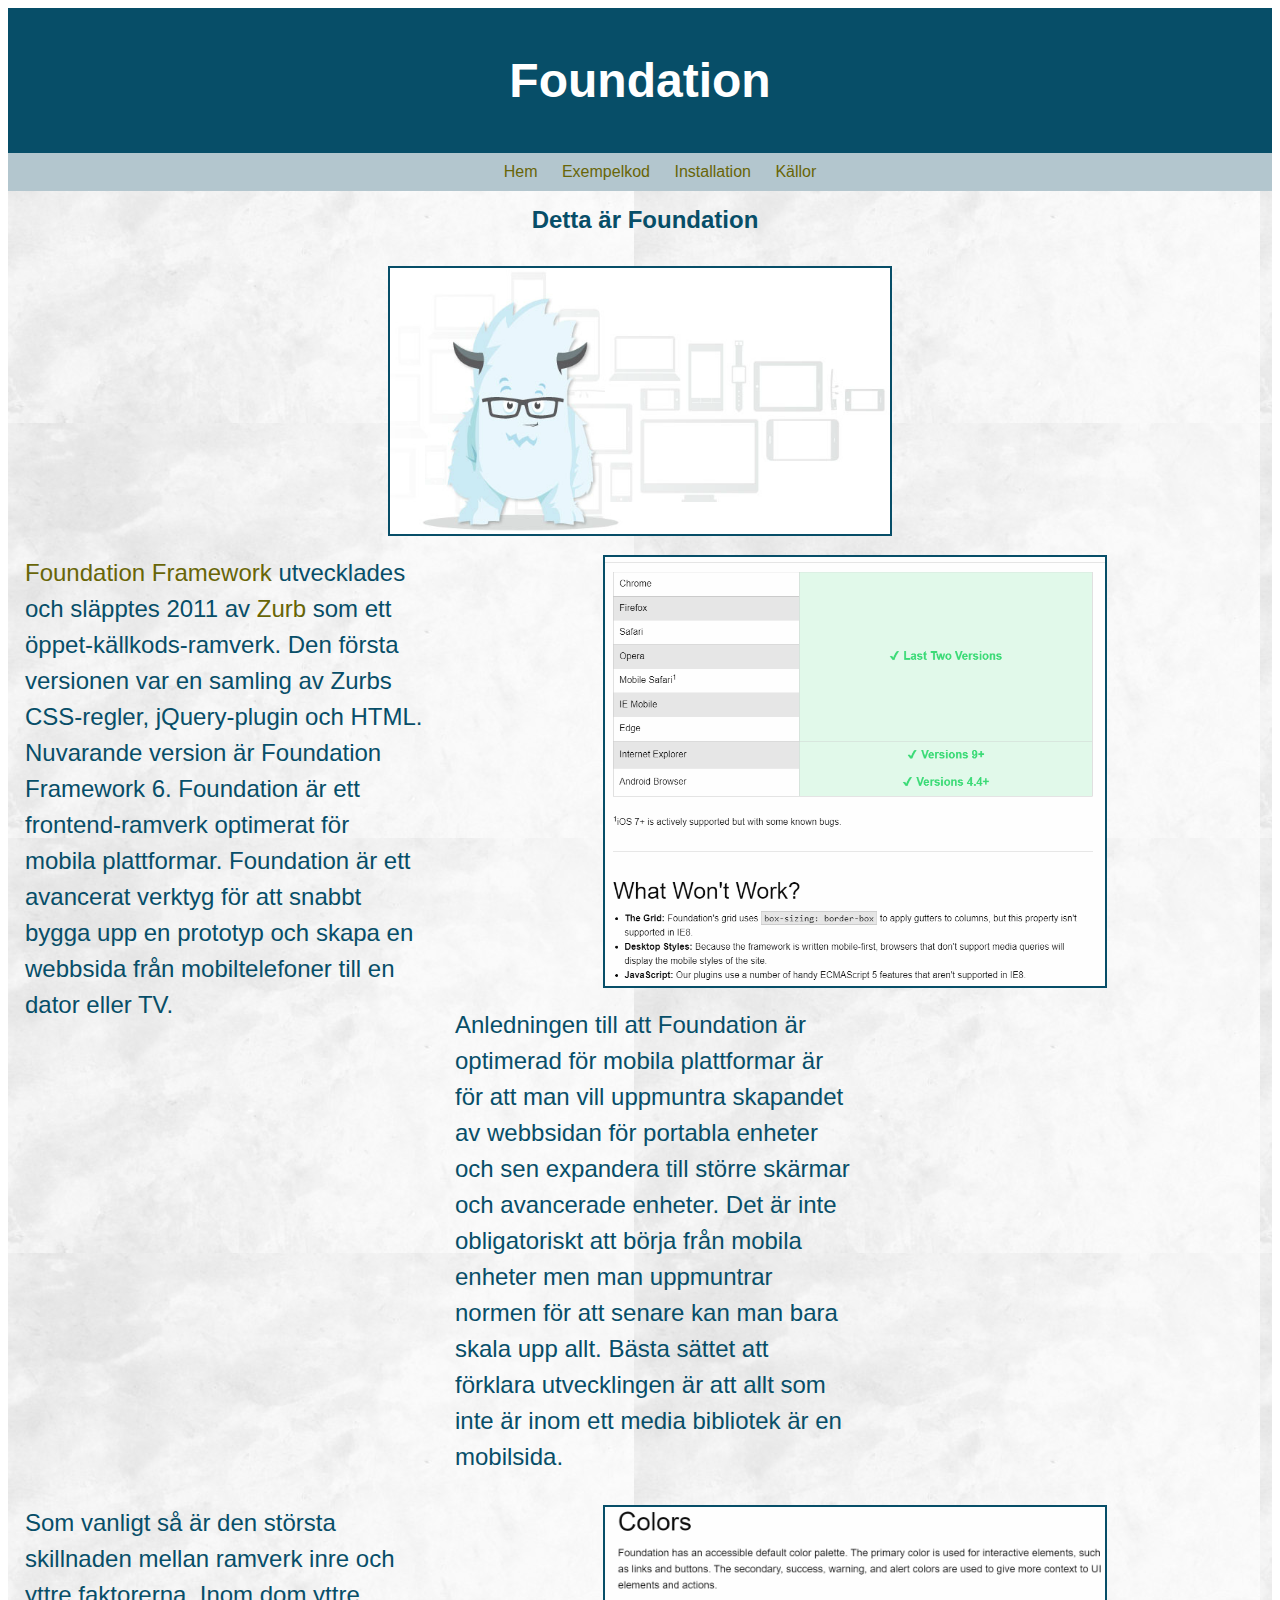
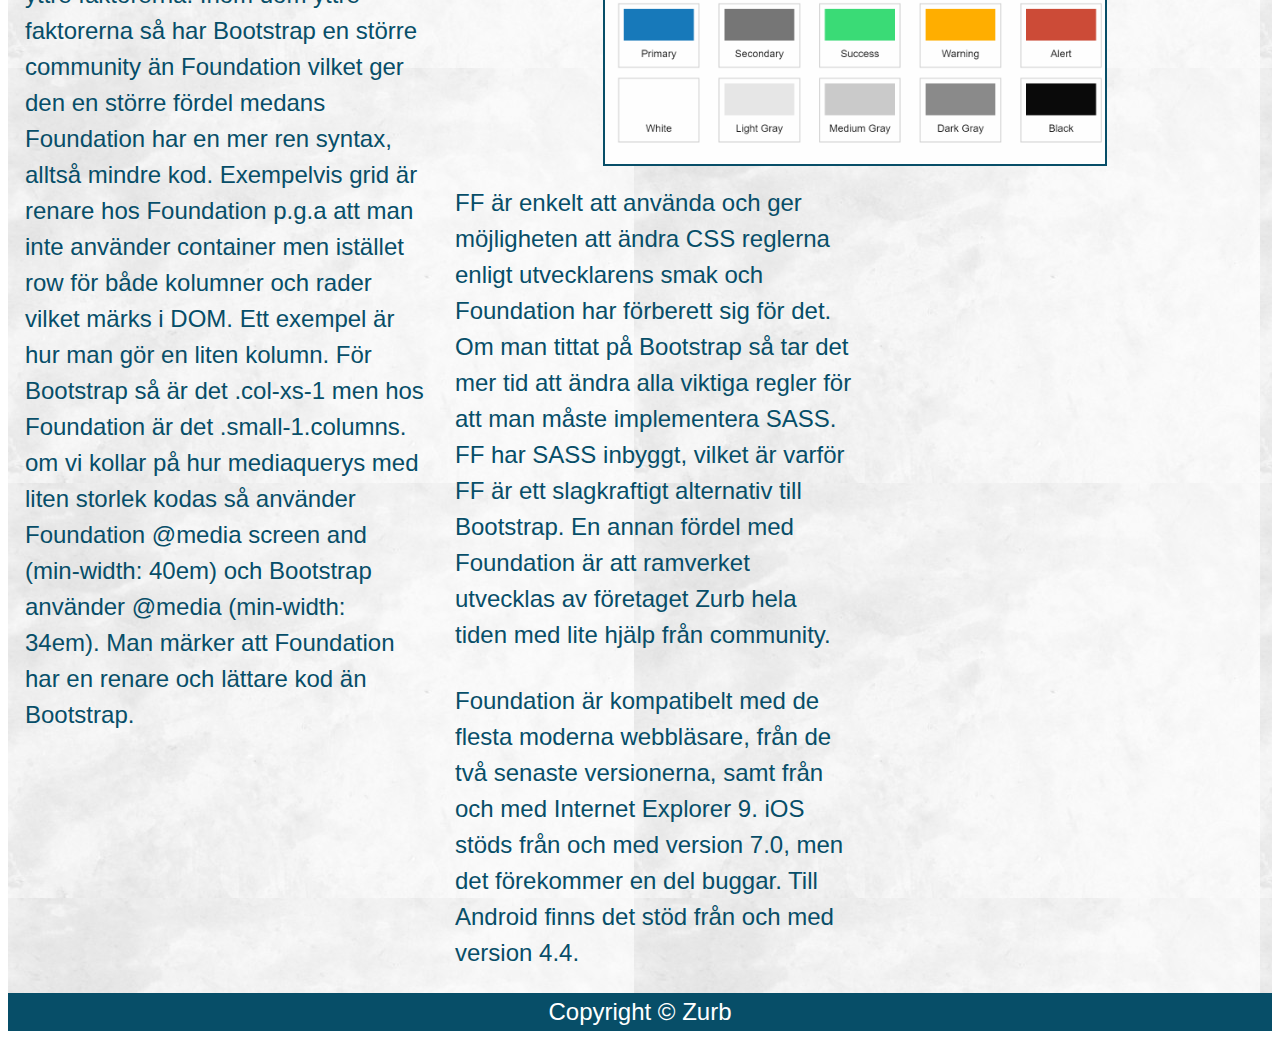
<file: docs/index.html>
<!DOCTYPE html>
<html lang="sv">
<head>
    <meta charset="UTF-8">
    <meta name="viewport" content="width=device-width, initial-scale=1.0">
    <meta http-equiv="X-UA-Compatible" content="ie=edge">
    <meta description="Huvudsidan för projektarbete kring Foundations ramverk.">

    <title>Hem</title>
    <link rel="stylesheet" href="/css/index.css">
</head>
<body>
    <div id="container" class="col-12">
        <header id="header" class="col-12">
            <nav class="dropbtn"> 
                <!--Knapp-->
                <a href="#" class="dropdown">
                    <div class="line"></div>
                    <div class="line"></div>
                    <div class="line"></div>
                </a><!--Burgare-->
                
                <div class="dropdown-content" class="col-6">
                    <a href="/docs/index.html">Hem</a>
                    <a href="/docs/installation.html">Installation</a>
                    <a href="/docs/exempelkod.html">Exempelkod</a>
                    <a href="/docs/source.html">Källor</a>
                </div>
            </nav>  
            <h2>Foundation</h2>
        </header>
            <div id="menu" class="col-12">
                <ul>
                    <a href="/docs/index.html"><li>Hem</li></a>
                    <a href="/docs/exempelkod.html"><li>Exempelkod</li></a>
                    <a href="/docs/installation.html"><li>Installation</li></a>
                    <a href="/docs/source.html"><li>Källor</li></a>
                </ul>
            </div>
            <h4>Detta är Foundation</h4>
            <article id="article" class="col-12">
                    <img src="../Bilder/new-yeti-bg.png" alt="Yeti" id="yeti">
            <div class="clearfix"></div>
                <p><a href="https://foundation.zurb.com" title="https://foundation.zurb.com">Foundation Framework</a> utvecklades och släpptes 2011 av <a href="https://zurb.com/" title="https://zurb.com/">Zurb</a> som ett öppet-källkods-ramverk. Den första versionen var en samling av Zurbs CSS-regler, jQuery-plugin och HTML. Nuvarande version är Foundation Framework 6. Foundation är ett frontend-ramverk optimerat för mobila plattformar. Foundation är ett avancerat verktyg för att snabbt bygga upp en prototyp och skapa en webbsida från mobiltelefoner till en dator eller TV.</p>
                <a href="../Bilder/compatibility.png" target="_blank">
                <img src="../Bilder/compatibility.png" alt="foundation-compatibility" title="Klicka för att visa en större bild!"></a>
                <p>Anledningen till att Foundation är optimerad för mobila plattformar är för att man vill uppmuntra skapandet av webbsidan för portabla enheter och sen expandera till större skärmar och avancerade enheter. Det är inte obligatoriskt att börja från mobila enheter men man uppmuntrar normen för att senare kan man bara skala upp allt. Bästa sättet att förklara utvecklingen är att allt som inte är inom ett media bibliotek är en mobilsida.</p>
                <a href="../Bilder/colors.png" target="_blank">
                    <img src="../Bilder/colors.png" alt="foundation-colors" title="Klicka för att visa en större bild!"></a>
                    <p>
                        Som vanligt så är den största skillnaden mellan ramverk inre och yttre faktorerna. Inom dom yttre faktorerna så har Bootstrap en större community än Foundation vilket ger den en större fördel medans Foundation har en mer ren syntax, alltså mindre kod. Exempelvis grid är renare hos Foundation p.g.a att man inte använder container men istället row för både kolumner och rader vilket märks i DOM. Ett exempel är hur man gör en liten kolumn. För Bootstrap så är det .col-xs-1 men hos Foundation är det .small-1.columns. om vi kollar på hur mediaquerys med liten storlek kodas så använder Foundation @media screen and (min-width: 40em) och Bootstrap använder @media (min-width: 34em). Man märker att Foundation har en renare och lättare kod än Bootstrap.</p>
                    <p>FF är enkelt att använda och ger möjligheten att ändra CSS reglerna enligt utvecklarens smak och Foundation har förberett sig för det. Om man tittat på Bootstrap så tar det mer tid att ändra alla viktiga regler för att man måste implementera SASS. FF har SASS inbyggt, vilket är varför FF är ett slagkraftigt alternativ till Bootstrap. 
                    En annan fördel med Foundation är att ramverket utvecklas av företaget Zurb hela tiden med lite hjälp från community.
                    </p>
                    <p>Foundation är kompatibelt med de flesta moderna webbläsare, från de två senaste versionerna, samt från och med Internet Explorer 9. iOS stöds från och med version 7.0, men det förekommer en del buggar. Till Android finns det stöd från och med version 4.4. </p>
                </article>
        <footer id="footer" class="col-12">
                Copyright &copy; Zurb
         </footer>
    </div>
</body>
</html>
</file>
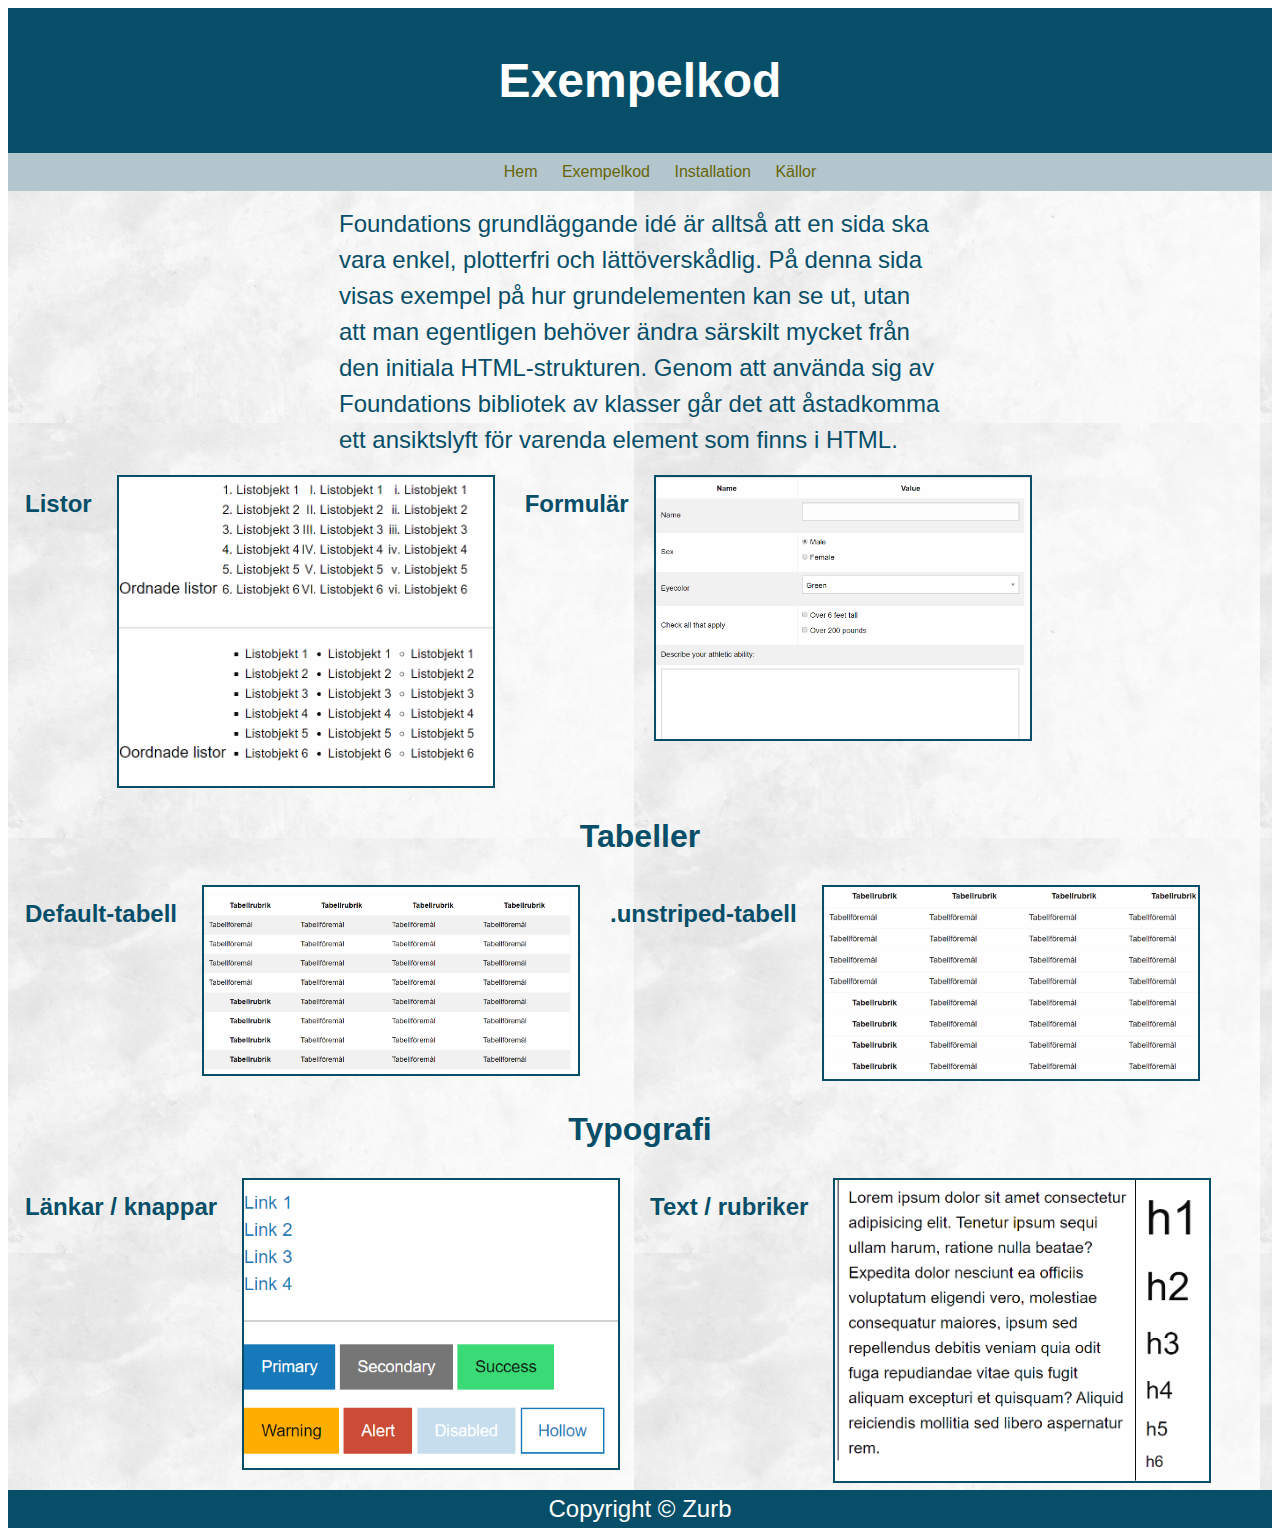
<file: exempelkod.html>
<!DOCTYPE html>
<html lang="sv">
<head>
    <meta charset="UTF-8">
    <meta name="viewport" content="width=device-width, initial-scale=1.0">
    <meta http-equiv="X-UA-Compatible" content="ie=edge">
    <meta description="Kodexempel ur Zurb's Foundation-ramverk">
    <title>Exempelkod</title>
    <link rel="stylesheet" href="/css/exempelkod.css">
</head>
<body>
<div id="container" class="col-12">
    <header id="header" class="col-12">
            <nav class="dropbtn"> 
                <!--Knapp-->
                <a href="#" class="dropdown">
                    <div class="line"></div>
                    <div class="line"></div>
                    <div class="line"></div>
                </a><!--Burgare-->
                
                <div class="dropdown-content" class="col-6">
                    <a href="../docs/index.html">Hem</a>
                    <a href="../docs/installation.html">Installation</a>
                    <a href="../docs/exempelkod.html">Exempelkod</a>
                    <a href="../docs/source.html">Källor</a>
                </div>
            </nav>  
            <h2>Exempelkod</h2>
        </header>
            <div id="menu" class="col-12">
                <ul>
                    <a href="../docs/index.html"><li>Hem</li></a>
                    <a href="../docs/exempelkod.html"><li>Exempelkod</li></a>
                    <a href="../docs/installation.html"><li>Installation</li></a>
                    <a href="../docs/source.html"><li>Källor</li></a>
                </ul>
            </div>
            <p>Foundations grundläggande idé är alltså att en sida ska vara enkel, plotterfri och lättöverskådlig. På denna sida visas exempel på hur grundelementen kan se ut, utan att
                man egentligen behöver ändra särskilt mycket från den initiala HTML-strukturen. Genom att använda sig av Foundations bibliotek av klasser går det att åstadkomma ett ansiktslyft för varenda element som finns i HTML.
            </p>
                <article id="article" class="col-12">
                <h5>Listor</h5>
                
       <a href="../Bilder/list.png" target="_blank">
       <img src="../Bilder/list.png" alt="foundation-lista" title="Klicka för att visa en större bild!"></a>
       
       <h5>Formulär</h5>
       <a href="../Bilder/form2.png" target="_blank">
        <img src="../Bilder/form2.png" alt="foundation-form" title="Klicka för att visa en större bild!"></a>
        <div class="clearfix"></div>
        <h3>Tabeller</h3>
        
        <h5>Default-tabell</h5>
        
        <a href="../Bilder/table2.png" target="_blank">
            <img src="../Bilder/table2.png" alt="foundation-tabell" title="Klicka för att visa en större bild!"></a>
        <h5>.unstriped-tabell</h5>
        <a href="../Bilder/table-unstriped.png" target="_blank">
            <img src="../Bilder/table-unstriped.png" alt="foundation-tabell-unstriped" title="Klicka för att visa en större bild!"></a>
            <div class="clearfix"></div>
            <h3>Typografi</h3>
            <div class="clearfix"></div>
                <h5>Länkar / knappar</h5>
                <!-- <div class="clearfix"></div> -->
                <a href="../Bilder/links-and-colors.png" target="_blank">
                <img src="../Bilder/links-and-colors.png" alt="foundation-links-and-colors" title="Klicka för att visa en större bild!"></a>
                <h5>Text / rubriker</h5>
                <!-- <div class="clearfix"></div> -->
                <a href="../Bilder/text2.png" target="_blank">
             <img src="../Bilder/text2.png" alt="foundation-text" title="Klicka för att visa en större bild!"></a>



   </article>

  <div class="clearfix"></div>
<footer id="footer" class="col-12">
Copyright &copy; Zurb
</footer>

</div>
</body>
</html>
</file>
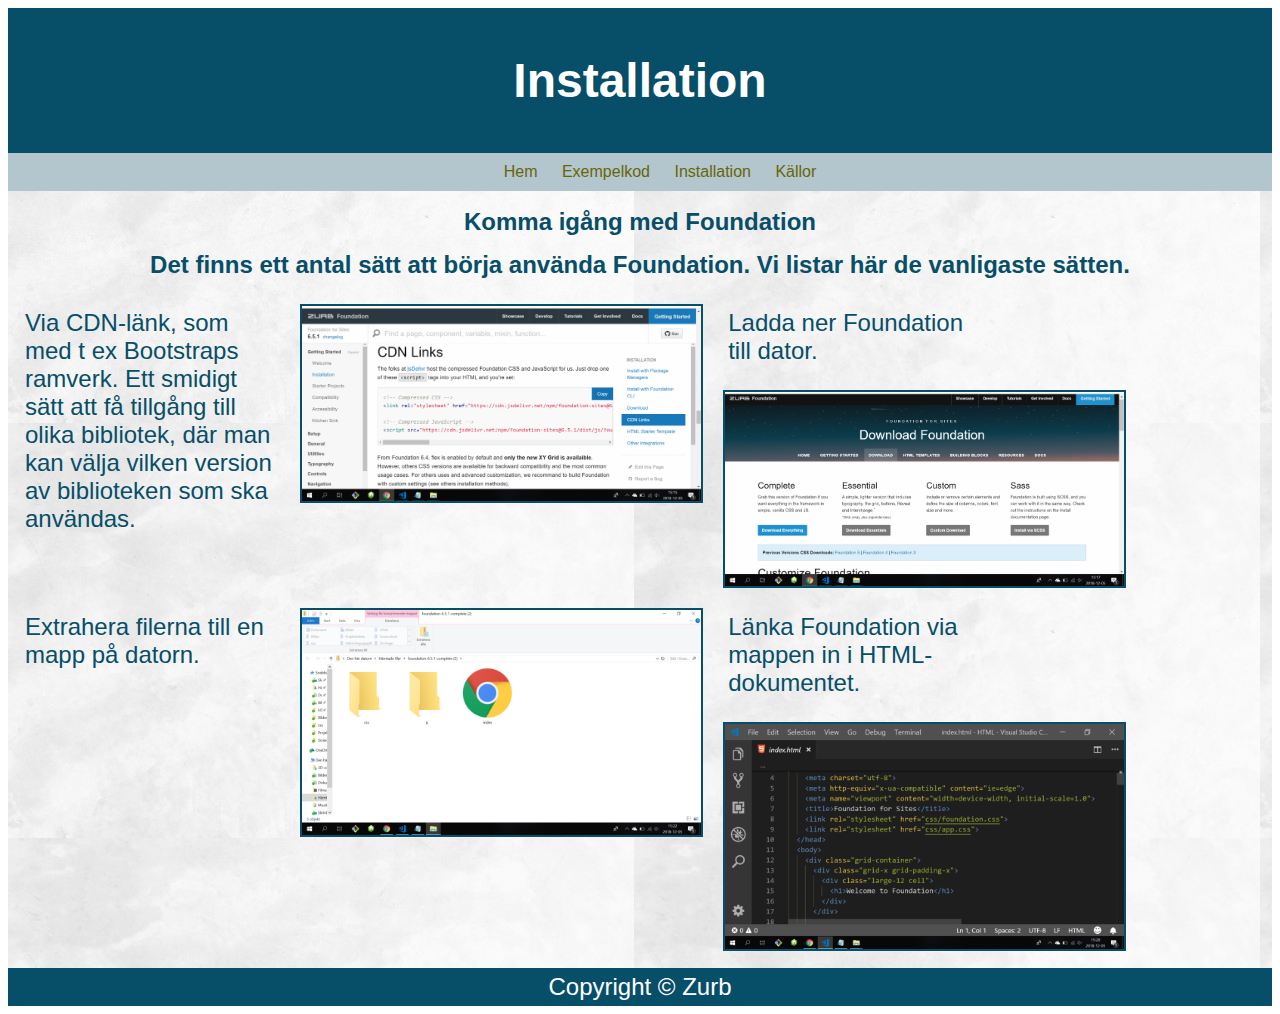
<file: installation.html>
<!DOCTYPE html>
<html lang="sv">
<head>
    <meta charset="UTF-8">
    <meta name="viewport" content="width=device-width, initial-scale=1.0">
    <meta http-equiv="X-UA-Compatible" content="ie=edge">
    <meta description="Installationsprocesser för Zurb's Foundation-ramverk.">
    <title>Installation</title>
    <link rel="stylesheet" href="/css/installation.css">
</head>
<body>
<div id="container" class="col-12">
    <header id="header" class="col-12">
      <nav class="dropbtn"> 
          <!--Knapp-->
          <a href="#" class="dropdown">
              <div class="line"></div>
              <div class="line"></div>
              <div class="line"></div>
          </a><!--Burgare-->
          
          <div class="dropdown-content" class="col-6">
            <a href="/docs/index.html">Hem</a>
            <a href="/docs/installation.html">Installation</a>
            <a href="/docs/exempelkod.html">Exempelkod</a>
            <a href="/docs/source.html">Källor</a>
        </div>
    </nav>  
    <h2>Installation</h2>
</header>
    <div id="menu" class="col-12">
        <ul>
            <a href="/docs/index.html"><li>Hem</li></a>
            <a href="/docs/exempelkod.html"><li>Exempelkod</li></a>
            <a href="/docs/installation.html"><li>Installation</li></a>
            <a href="/docs/source.html"><li>Källor</li></a>
    </ul>
</div>
    <div class="clearfix"></div>
    <article id="article" class="col-12">

    <h4>Komma igång med Foundation</h4>
    <h4>Det finns ett antal sätt att börja använda Foundation. Vi listar här de vanligaste sätten.</h4>

    <p>Via CDN-länk, som med t ex Bootstraps ramverk. Ett smidigt sätt att få tillgång till olika bibliotek,
        där man kan välja vilken version av biblioteken som ska användas.
    </p>
    
    <a href="../Bilder/CDN.png" target="_blank">
        <img src="/Bilder/CDN_50.png" alt="foundation-CDN" title="Klicka för att visa en större bild!"></a>
        <p>
            Ladda ner Foundation till dator.
        </p>
        <a href="/Bilder/download.png" target="_blank">
            <img src="/Bilder/download_55.png" alt="foundation-download" title="Klicka för att visa en större bild!"></a>
            <div class="clearfix"></div>
            <p>
                Extrahera filerna till en mapp på datorn.
            </p>
            <a href="/Bilder/extract.png" target="_blank">
                <img src="/Bilder/extract_55.png" alt="foundation-extract-files" title="Klicka för att visa en större bild!"></a>
                
                <p>
                    Länka Foundation via mappen in i HTML-dokumentet.
                </p>
                <a href="/Bilder/htmllink.png" target="_blank">
                <img src="/Bilder/htmllink_55.png" alt="foundation-htmllink" title="Klicka för att visa en större bild!"></a>
                
    </article>
                
                <div id="footer" class="col-12">
                    Copyright &copy; Zurb
                </div>
                
            </div>
                          

</body>
</html>
</file>
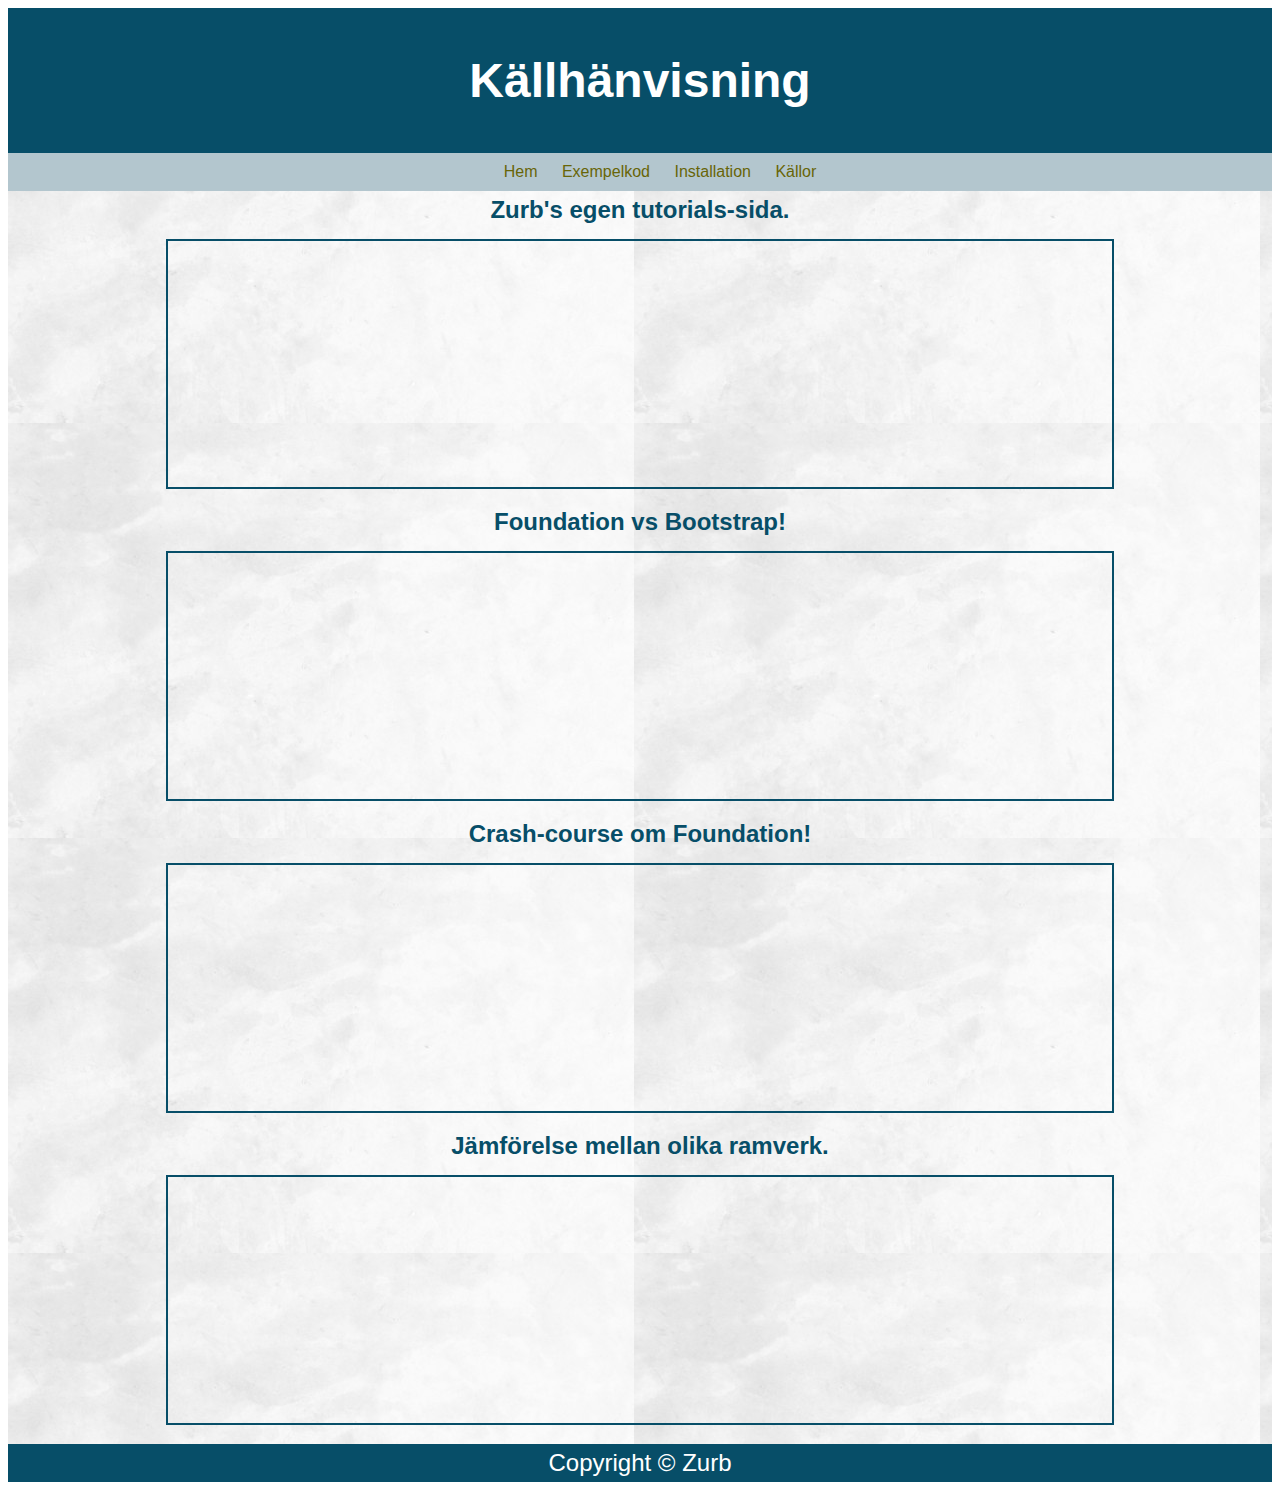
<file: source.html>
<!DOCTYPE html>
<html lang="sv">
<head>
    <meta charset="UTF-8">
    <meta name="viewport" content="width=device-width, initial-scale=1.0">
    <meta http-equiv="X-UA-Compatible" content="ie=edge">
    <meta description="Källhänvisningar för projektarbete kring Foundation-ramverket.">
    <title>Källhänvisning</title>
    <link rel="stylesheet" href="/css/source.css">
</head>
<body>
<div id="container">
    <header id="header" class="col-12">
            <nav class="dropbtn"> 
                <!--Knapp-->
                <a href="#" class="dropdown">
                    <div class="line"></div>
                    <div class="line"></div>
                    <div class="line"></div>
                </a><!--Burgare-->
                
                <div class="dropdown-content" class="col-6">
                    <a href="/docs/index.html">Hem</a>
                    <a href="/docs/installation.html">Installation</a>
                    <a href="/docs/exempelkod.html">Exempelkod</a>
                    <a href="/docs/source.html">Källor</a>
                </div>
            </nav>  
            <h2>Källhänvisning</h2>
        </header>
            <div id="menu" class="col-12">
                <ul>
                    <a href="/docs/index.html"><li>Hem</li></a>
                    <a href="/docs/exempelkod.html"><li>Exempelkod</li></a>
                    <a href="/docs/installation.html"><li>Installation</li></a>
                    <a href="/docs/source.html"><li>Källor</li></a>
                </ul>
            </div>
   <article id="article" class="col-12">

<a href="https://foundation.zurb.com/learn/tutorials.html"><h4>Zurb's egen tutorials-sida.</h4></a>
    <iframe id="tutorial" src="https://foundation.zurb.com/learn/tutorials.html" width="75%" height="250px"></iframe>

        <a href="https://www.youtube.com/embed/wP4vzH7sIKI"><h4>Foundation vs Bootstrap!</h4></a>
<iframe src="https://www.youtube.com/embed/wP4vzH7sIKI" allow="accelerometer; autoplay; encrypted-media; gyroscope; picture-in-picture" allowfullscreen width="75%" height="250px"></iframe> 
<h4>Crash-course om Foundation!</h4>
    <iframe id="crash" src="https://www.youtube.com/embed/DEu5xYEZx18" allow="accelerometer; autoplay; encrypted-media; gyroscope; picture-in-picture" allowfullscreen width="75%" height="250px"></iframe>
    
    <a href="https://www.vermilion.com/responsive-comparison/" class="col-8"><h4>Jämförelse mellan olika ramverk.</h4></a>
    <iframe id="compare" src="https://www.vermilion.com/responsive-comparison/" width="75%" height="250px"></iframe>

   </article>

<footer id="footer" class="col-12">
Copyright &copy; Zurb
</footer>

</div>
</body>
</html>
</file>
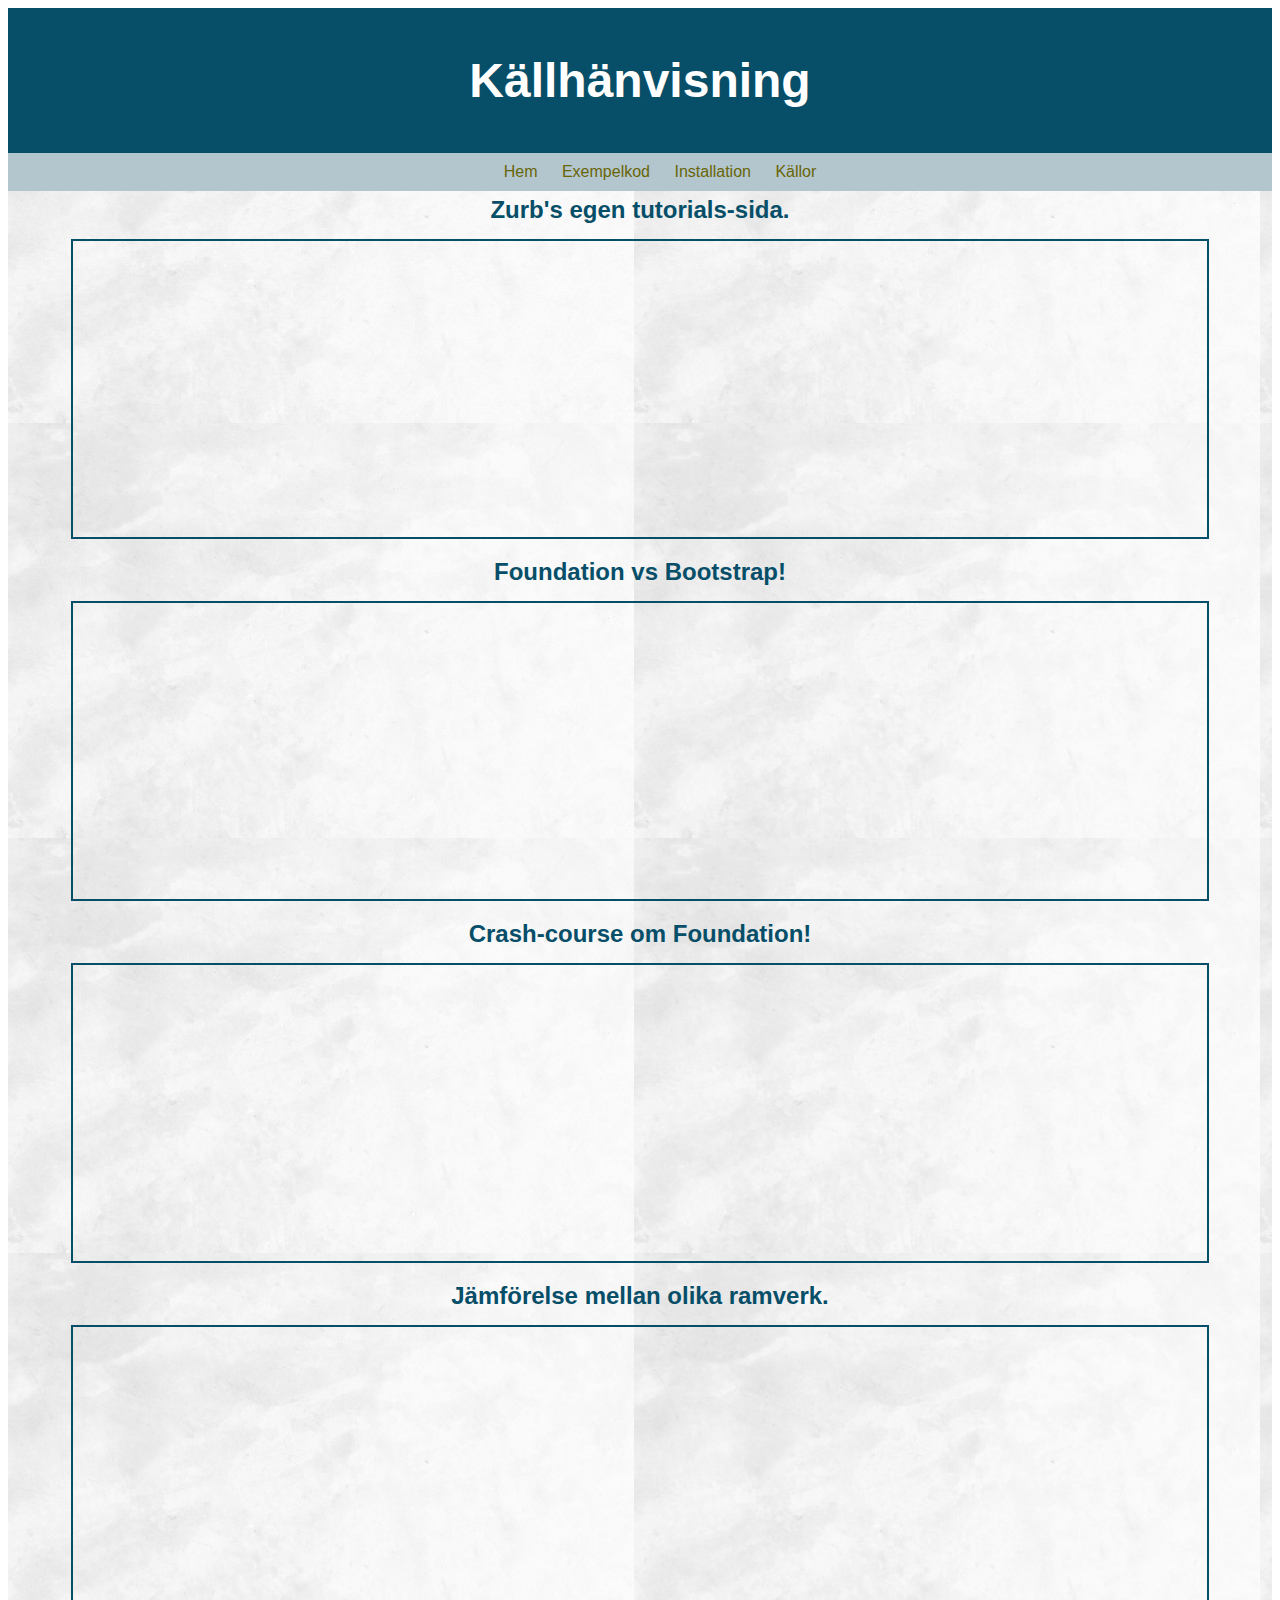
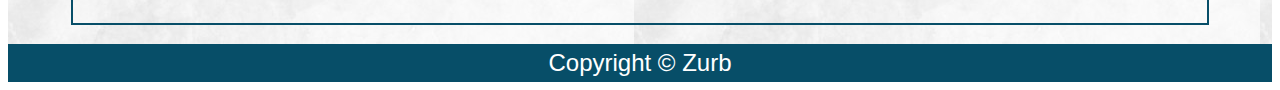
<file: docs/source.html>
<!DOCTYPE html>
<html lang="sv">
<head>
    <meta charset="UTF-8">
    <meta name="viewport" content="width=device-width, initial-scale=1.0">
    <meta http-equiv="X-UA-Compatible" content="ie=edge">
    <meta description="Källhänvisningar för projektarbete kring Foundation-ramverket.">
    <title>Källhänvisning</title>
    <link rel="stylesheet" href="/css/source.css">
</head>
<body>
<div id="container">
    <header id="header" class="col-12">
            <nav class="dropbtn"> 
                <!--Knapp-->
                <a href="#" class="dropdown">
                    <div class="line"></div>
                    <div class="line"></div>
                    <div class="line"></div>
                </a><!--Burgare-->
                
                <div class="dropdown-content" class="col-6">
                    <a href="/docs/index.html">Hem</a>
                    <a href="/docs/installation.html">Installation</a>
                    <a href="/docs/exempelkod.html">Exempelkod</a>
                    <a href="/docs/source.html">Källor</a>
                </div>
            </nav>  
            <h2>Källhänvisning</h2>
        </header>
            <div id="menu" class="col-12">
                <ul>
                    <a href="/docs/index.html"><li>Hem</li></a>
                    <a href="/docs/exempelkod.html"><li>Exempelkod</li></a>
                    <a href="/docs/installation.html"><li>Installation</li></a>
                    <a href="/docs/source.html"><li>Källor</li></a>
                </ul>
            </div>
   <article id="article" class="col-12">

<a href="https://foundation.zurb.com/learn/tutorials.html"><h4>Zurb's egen tutorials-sida.</h4></a>
    <iframe id="tutorial" src="https://foundation.zurb.com/learn/tutorials.html" width="90%" height="300px"></iframe>

        <a href="https://www.youtube.com/embed/wP4vzH7sIKI"><h4>Foundation vs Bootstrap!</h4></a>
<iframe src="https://www.youtube.com/embed/wP4vzH7sIKI" allow="accelerometer; autoplay; encrypted-media; gyroscope; picture-in-picture" allowfullscreen width="90%" height="300px"></iframe> 
<h4>Crash-course om Foundation!</h4>
    <iframe id="crash" src="https://www.youtube.com/embed/DEu5xYEZx18" allow="accelerometer; autoplay; encrypted-media; gyroscope; picture-in-picture" allowfullscreen width="90%" height="300px"></iframe>
    
    <a href="https://www.vermilion.com/responsive-comparison/" class="col-8"><h4>Jämförelse mellan olika ramverk.</h4></a>
    <iframe id="compare" src="https://www.vermilion.com/responsive-comparison/" width="90%" height="300px"></iframe>

   </article>

<footer id="footer" class="col-12">
Copyright &copy; Zurb
</footer>

</div>
</body>
</html>
</file>
<file: css/index.css>
/*  Mobile   */

*{
    box-sizing: border-box;
}

#container{
    width: 100%;
    background-image: url(../Bilder/bg-image.jpg);
    background-repeat: repeat;
    text-align: center;
    margin-left: auto;
    margin-right: auto;
    word-break: keep-all;
    word-wrap: break-word;
}
#header{
    background-color: #074E68;
    color: white;
    margin: auto;
    width: 100%;
    font-size: 1em;
    font-family: helvetica, serif;
    padding: 5px;
}
h2{
    text-align: center;
    width: auto;
    height: auto;
}
.line{
    width: 35px;
    height: 5px;
    background-color: #f5f5f5;
    margin: 6px 0;
}
.dropbtn {
    color:  #f5f5f5;
    text-align: center;
    padding: 10px;
    margin-left: 0;
    width: 50px;
    float: left;
}
.dropdown-content {
    position: absolute;
    display: none;
    background-color: #2c3840;

}
.dropdown-content a {
    color: white;
    padding: 20px 5px;
    text-decoration: none;
    display: block;
    text-align: left;
}
.dropdown-content a:hover {
    background-color: #f1f1f1;
    color: #2c3840;
    position: static;
}
.dropbtn:hover .dropdown-content{
    display: block;
}

#menu{
display: none;
}

#article{
    width: 100%;
    margin: auto;
}
#article a{
    text-decoration: none;
}
h4{
    font-family: helvetica, serif;
    color: #074E68;
    text-align:center;
    margin: 15px;
    font-size: 1em;
}
p{
    font-family: helvetica, serif;
    font-size: 1em;
    float: left;
    color: #074E68;
    text-align: left;
    line-height: 1.5em;
    margin-left: 10px;
    margin-right: 10px;
}
img{
    width: 70%;
    margin: auto;
    margin-top: 10px;
    border: 2px solid #074e68;
}
#footer{
    background-color: #074E68;
    font-family: helvetica, serif;
    color: white;
    width: 100%;
    font-size: 1em;
    padding: 5px;
    text-align: center;
    margin: auto;
}

  .clearfix {clear: both;}

  .col-1 {width: 8.33%;}
  .col-2 {width: 16.66%;}
  .col-3 {width: 25%;}
  .col-4 {width: 33.33%;}
  .col-5 {width: 41.66%;}
  .col-6 {width: 50%;}
  .col-7 {width: 58.33%;}
  .col-8 {width: 66.66%;}
  .col-9 {width: 75%;}
  .col-10 {width: 83.33%;}
  .col-11 {width: 91.66%;}
  .col-12 {width: 100%;}



  /* Desktop */

  @supports(display:grid){
    #container{
        display:grid;
    }
    
  @media(min-width: 992px){
      #container{
          background-image: url(../Bilder/bg-image.jpg);
          background-repeat: repeat;
          font-family: helvetica, serif;
          display: grid;
          width: 100%;
          grid-template-columns: 25% 25% 25% 25% ;
          grid-auto-rows: auto;
          justify-items: stretch;
          word-break: keep-all;
    }
    #header{
        grid-column: 1/5;
        background-color: #074E68;
        color: white;
        text-align: center;
        margin: auto;
        font-size: 2em;
        padding: 5px;
    }
    .dropbtn, .dropdown, .dropdown-content{
        display:none;
    }
    #menu{
        grid-column: 1/5;
        display: inline;
        font-size: 1em;
        background-color: rgb(179, 198, 206);
        color: white;
        word-spacing: 20px;
        padding: 10px;
        }
        ul, li, a{
            display: inline;
            list-style-type: none;
            text-decoration: none;
            color: rgb(104, 101, 7);

        }
        a:visited{
            color: rgb(104, 101, 7);
        }
        a:hover{
            color: black;
        }
    #article{
        grid-column: 1/5;
        padding: 2px;
        margin: auto;
        /* float: left; */
    }
    h4{
        grid-column: 1/5;
        font-family: helvetica, serif;
        font-size: 1.5em;
        color: #074E68;
        padding-left: 10px;
        text-align-last: center;
    }
    .yeti{
        float: none;
        grid-column: 1/5;
    }
    img{
        border: 2px solid #074e68;
        width: 40%;
        /* float: left; */
        height: auto;
        /* margin: 20px 0 10px 10px; */
        margin: auto;
        margin-top: 15px;
    }
    p{
        grid-column: 1/1;
        font-family: helvetica, serif;
        font-size: 1.5em;
        color: #074E68;
        width: 400px;
        text-align: left;
        margin: 15px;
        line-height: 1.5em;
        float: left;
    }
    #footer{
        grid-column: 1/5;
        background-color: #074E68;
        font-family: helvetica, serif;
        color: white;
        font-size: 1.5em;
        margin-top: 5px;
        text-align: center;
    }
    .clearfix{
        clear: both;
    }
  }
}
</file>
<file: css/exempelkod.css>
/*  Mobile   */

*{
    box-sizing: border-box;
}

#container{
    width: 100%;
    background-image: url(../Bilder/bg-image.jpg);
    background-repeat: repeat;
    text-align: center;
    margin-left: auto;
    margin-right: auto;
    word-break: break-all;
    word-wrap: break-word;
}
#header{
    background-color: #074E68;
    color: white;
    margin: auto;
    width: 100%;
    font-size: 1em;
    font-family: helvetica, serif;
    padding: 5px;
}
h2{
    text-align: center;
    width: auto;
    height: auto;
}
.line{
    width: 35px;
    height: 5px;
    background-color: #f5f5f5;
    margin: 6px 0;
}
.dropbtn {
    color:  #f5f5f5;
    text-align: center;
    padding: 10px;
    margin-left: 0;
    width: 50px;
    float: left;
}
.dropdown-content {
    position: absolute;
    display: none;
    background-color: #2c3840;
}
.dropdown-content a {
    color: white;
    padding: 20px 5px;
    text-decoration: none;
    display: block;
    text-align: left;
}
.dropdown-content a:hover {
    background-color: #f1f1f1;
    color: #2c3840;
    position: static;
}
.dropbtn:hover .dropdown-content{
    display: block;
}

#menu{
display: none;
}
#article{
    width: 100%;
    margin: auto;
}
p{
    grid-column: 1/1;
    font-family: helvetica, serif;
    font-size: 1.5em;
    color: #074E68;
    text-align: left;
    margin: 15px;
    line-height: 1.5em;
    word-break: keep-all;
    word-wrap: break-word;
    float: left;

}
h3,h5{
    font-family: helvetica, serif;
    color: #074E68;
    text-align:center;
    margin: 15px;
    font-size: 1em;
}
img{
    width: 50%;
    margin: auto;
    border: 2px solid #074e68;
}
#footer{
    background-color: #074E68;
    font-family: helvetica, serif;
    color: white;
    width: 100%;
    font-size: 1em;
    padding: 5px;
    text-align: center;
    margin: auto;
}

  .clearfix {clear: both;}

  .col-1 {width: 8.33%;}
  .col-2 {width: 16.66%;}
  .col-3 {width: 25%;}
  .col-4 {width: 33.33%;}
  .col-5 {width: 41.66%;}
  .col-6 {width: 50%;}
  .col-7 {width: 58.33%;}
  .col-8 {width: 66.66%;}
  .col-9 {width: 75%;}
  .col-10 {width: 83.33%;}
  .col-11 {width: 91.66%;}
  .col-12 {width: 100%;}



  /* Desktop */

  @supports(display:grid){
    #container{
        display:grid;
    }
    
  @media(min-width: 992px){
      #container{
          background-image: url(../Bilder/bg-image.jpg);
          background-repeat: repeat;
          width: 100%;
          font-family: helvetica, serif;
          display: grid;
          grid-template-columns: 25% 50% 25%;
          grid-auto-rows: auto;
          justify-items: stretch;
          word-break: keep-all;
    }
    #header{
        grid-column: 1/5;
        background-color: #074E68;
        color: white;
        text-align: center;   
        margin: auto;
        font-size: 2em;
        padding: 5px;
    }
    .dropbtn, .dropdown, .dropdown-content{
        display:none;
    }
    #menu{
        grid-column: 1/5;
        display: inline;
        font-size: 1em;
        background-color: rgb(179, 198, 206);
        color: white;
        word-spacing: 20px;
        padding: 10px;
        }
        ul, li, a{
            display: inline;
            list-style-type: none;
            text-decoration: none;
            color: rgb(104, 101, 7);

        }
        a:visited{
            color: rgb(104, 101, 7);
        }
        a:hover{
            color: black;
        }
    #article{
        grid-column: 1/5;
        padding: 2px;
        margin: auto;
        }
        p{
            grid-column: 2/3;
            font-family: helvetica, serif;
            font-size: 1.5em;
            color: #074E68;
            margin: 15px;
            line-height: 1.5em;
            word-break: keep-all;
            word-wrap: break-word;
        }
        h3{
            font-family: helvetica, serif;
            font-size: 2em;
            color: #074E68;
            margin: 30px;
            text-align: center;        }
    h5{
        font-family: helvetica, serif;
        font-size: 1.5em;
        color: #074E68;
        margin-right: 25px;
        float: left;
    }
    img{
        border: 2px solid #074e68;
        width: 30%;
        float: left;
        height: auto;
        margin-right: 15px;
    }

    #footer{
        grid-column: 1/5;
        background-color: #074E68;
        font-family: helvetica, serif;
        color: white;
        font-size: 1.5em;
        margin-top: 5px;
        text-align: center;
    }
    .clearfix{
        clear: both;
    }
  }
}
</file>
<file: css/installation.css>
/*  Mobile   */

*{
    box-sizing: border-box;
}

#container{
    width: 100%;
    background-image: url(../Bilder/bg-image.jpg);
    background-repeat: repeat;
    text-align: center;
    margin-left: auto;
    margin-right: auto;
    word-break: keep-all;
    word-wrap: break-word;
}
#header{
    background-color: #074E68;
    color: white;
    margin: auto;
    width: 100%;
    font-size: 1em;
    font-family: helvetica, serif;
    padding: 5px;
}
h2{
    text-align: center;
    width: auto;
    height: auto;
}
.line{
    width: 35px;
    height: 5px;
    background-color: #f5f5f5;
    margin: 6px 0;
}
.dropbtn {
    color:  #f5f5f5;
    text-align: center;
    padding: 10px;
    margin-left: 0;
    width: 50px;
    float: left;
}
.dropdown-content {
    position: absolute;
    display: none;
    background-color: #2c3840;

}
.dropdown-content a {
    color: white;
    padding: 20px 5px;
    text-decoration: none;
    display: block;
    text-align: left;
}
.dropdown-content a:hover {
    background-color: #f1f1f1;
    color: #2c3840;
    position: static;
}
.dropbtn:hover .dropdown-content{
    display: block;
}

#menu{
display: none;
}

#article{
    width: 100%;
    margin: auto;
}
h4{
    font-family: helvetica, serif;
    color: #074E68;
    text-align:center;
    margin: 15px;
    font-size: 2em;
}
p{
    font-family: helvetica, serif;
    color: #074E68;
    margin: 15px;
    font-size: 1em;
}
img{ 
    width: 75%;
    margin: auto;
    border: 2px solid #074e68;
}
#footer{
    background-color: #074E68;
    font-family: helvetica, serif;
    color: white;
    width: 100%;
    font-size: 1em;
    padding: 5px;
    text-align: center;
    margin: auto;
}

  .clearfix {clear: both;}

  .col-1 {width: 8.33%;}
  .col-2 {width: 16.66%;}
  .col-3 {width: 25%;}
  .col-4 {width: 33.33%;}
  .col-5 {width: 41.66%;}
  .col-6 {width: 50%;}
  .col-7 {width: 58.33%;}
  .col-8 {width: 66.66%;}
  .col-9 {width: 75%;}
  .col-10 {width: 83.33%;}
  .col-11 {width: 91.66%;}
  .col-12 {width: 100%;}



/* Desktop */
    
@supports(display:grid){
    #container{
        display: grid;
    }
    
  @media(min-width: 992px){
      #container{
          background-image: url(../Bilder/bg-image.jpg);
          background-repeat: repeat;
          font-family: helvetica, serif;
          display: grid;
          width: 100%;
          grid-template-columns: 25% 25% 25% 25%;
          grid-auto-rows: auto;
          justify-items: stretch;
          word-wrap: break-word;
    }
    #header{
        grid-column: 1/5;
        background-color: #074E68;
        color: white;
        text-align: center;   
        margin: auto;
        font-size: 2em;
        padding: 5px;
    }
    .dropbtn, .dropdown, .dropdown-content{
        display:none;
    }
    #menu{
        grid-column: 1/5;
        display: inline;
        font-size: 1em;
        background-color: rgb(179, 198, 206);
        color: white;
        word-spacing: 20px;
        padding: 10px;
        }
        ul, li, a{
            display: inline;
            list-style-type: none;
            text-decoration: none;
            color: rgb(104, 101, 7);

        }
        a:visited{
            color: rgb(104, 101, 7);
        }
        a:hover{
            color: black;
        }
        #article{
            grid-column: 1/5;
            padding: 2px;
            margin: auto;
        }
    h4{
        font-family: helvetica, serif;
        font-size: 1.5em;
        color: #074E68;
        text-align: center;
    }
    p{
        font-family: helvetica, serif;
        font-size: 1.5em;
        color: #074E68;
        float: left;
        text-align: left;
        margin: 15px;
        width: 250px;
        word-break: keep-all;
    }
    img{
        border: 2px solid #074e68;
        width: 32%;
        height: auto;
        margin: 10px;
        float: left;
        clear: right;
    }
    #footer{
        grid-column: 1/5;
        background-color: #074E68;
        font-family: helvetica, serif;
        color: white;
        font-size: 1.5em;
        margin-top: 5px;
        text-align: center;
    }
    .clearfix{
        clear: both;
    }
  }
}
</file>
<file: css/source.css>
/*  Mobile   */

*{
    box-sizing: border-box;
    text-decoration: none;
}

#container{
    width: 100%;
    background-image: url(../Bilder/bg-image.jpg);
    background-repeat: repeat;
    text-align: center;
    margin-left: auto;
    margin-right: auto;
    word-break: break-all;
    word-wrap: break-word;
}
#header{
    background-color: #074E68;
    color: white;
    margin: auto;
    width: 100%;
    font-size: 1em;
    font-family: helvetica, serif;
    padding: 5px;
}
h2{
    text-align: center;
    width: auto;
    height: auto;
}
.line{
    width: 35px;
    height: 5px;
    background-color: #f5f5f5;
    margin: 6px 0;
}
.dropbtn {
    color:  #f5f5f5;
    text-align: center;
    padding: 10px;
    margin-left: 0;
    width: 50px;
    float: left;
}
.dropdown-content {
    position: absolute;
    display: none;
    background-color: #2c3840;

}
.dropdown-content a {
    color: white;
    padding: 20px 5px;
    text-decoration: none;
    display: block;
    text-align: left;
}
.dropdown-content a:hover {
    background-color: #f1f1f1;
    color: #2c3840;
    position: static;
}
.dropbtn:hover .dropdown-content{
    display: block;
}

#menu{
display: none;
}

#article{
    width: 100%;
    margin: auto;
}
h4{
    font-family: helvetica, serif;
    text-decoration: none;
    color: #074E68;
    text-align:center;
    margin: 15px;
    font-size: 1em;
}
iframe{
    border: 2px solid #074E68;

    margin: 10px;
}
#footer{
    background-color: #074E68;
    font-family: helvetica, serif;
    color: white;
    width: 100%;
    font-size: 1em;
    padding: 5px;
    text-align: center;
    margin: auto;
}

  .clearfix {clear: both;}

  .col-1 {width: 8.33%;}
  .col-2 {width: 16.66%;}
  .col-3 {width: 25%;}
  .col-4 {width: 33.33%;}
  .col-5 {width: 41.66%;}
  .col-6 {width: 50%;}
  .col-7 {width: 58.33%;}
  .col-8 {width: 66.66%;}
  .col-9 {width: 75%;}
  .col-10 {width: 83.33%;}
  .col-11 {width: 91.66%;}
  .col-12 {width: 100%;}



  /* Desktop */

  @supports(display:grid){
    #container{
        display:grid;
    }
    
  @media(min-width: 992px){
      #container{
          background-image: url(../Bilder/bg-image.jpg);
          background-repeat: repeat;
          font-family: helvetica, serif;
          display: grid;
          grid-template-columns: 25% 25% 25% 25%;
          grid-auto-rows: auto;
    }
    #header{
        grid-column: 1/5;
        background-color: #074E68;
        color: white;
        text-align: center;
        margin: auto;
        font-size: 2em;
        padding: 5px;
    }
    .dropbtn, .dropdown, .dropdown-content{
        display:none;
    }
    #menu{
        grid-column: 1/5;
        display: inline;
        font-size: 1em;
        background-color: rgb(179, 198, 206);
        color: white;
        word-spacing: 20px;
        padding: 10px;
        }
        ul, li, a{
            display: inline;
            list-style-type: none;
            text-decoration: none;
            color: rgb(104, 101, 7);

        }
        a:visited{
            color: rgb(104, 101, 7);
        }
        a:hover{
            color: black;
        }
    #article{
        grid-column: 1/5;
        text-decoration: none;
        }
    h4{
        font-family: helvetica, serif;
        font-size: 1.5em;
        color: #074E68;
        margin: 5px;
        text-align: center;
        text-decoration: none;
    }
    #footer{
        grid-column: 1/5;
        background-color: #074E68;
        font-family: helvetica, serif;
        color: white;
        font-size: 1.5em;
        margin-top: 5px;
        text-align: center;
    }
    .clearfix{
        clear: both;
    }
  }
}
</file>
